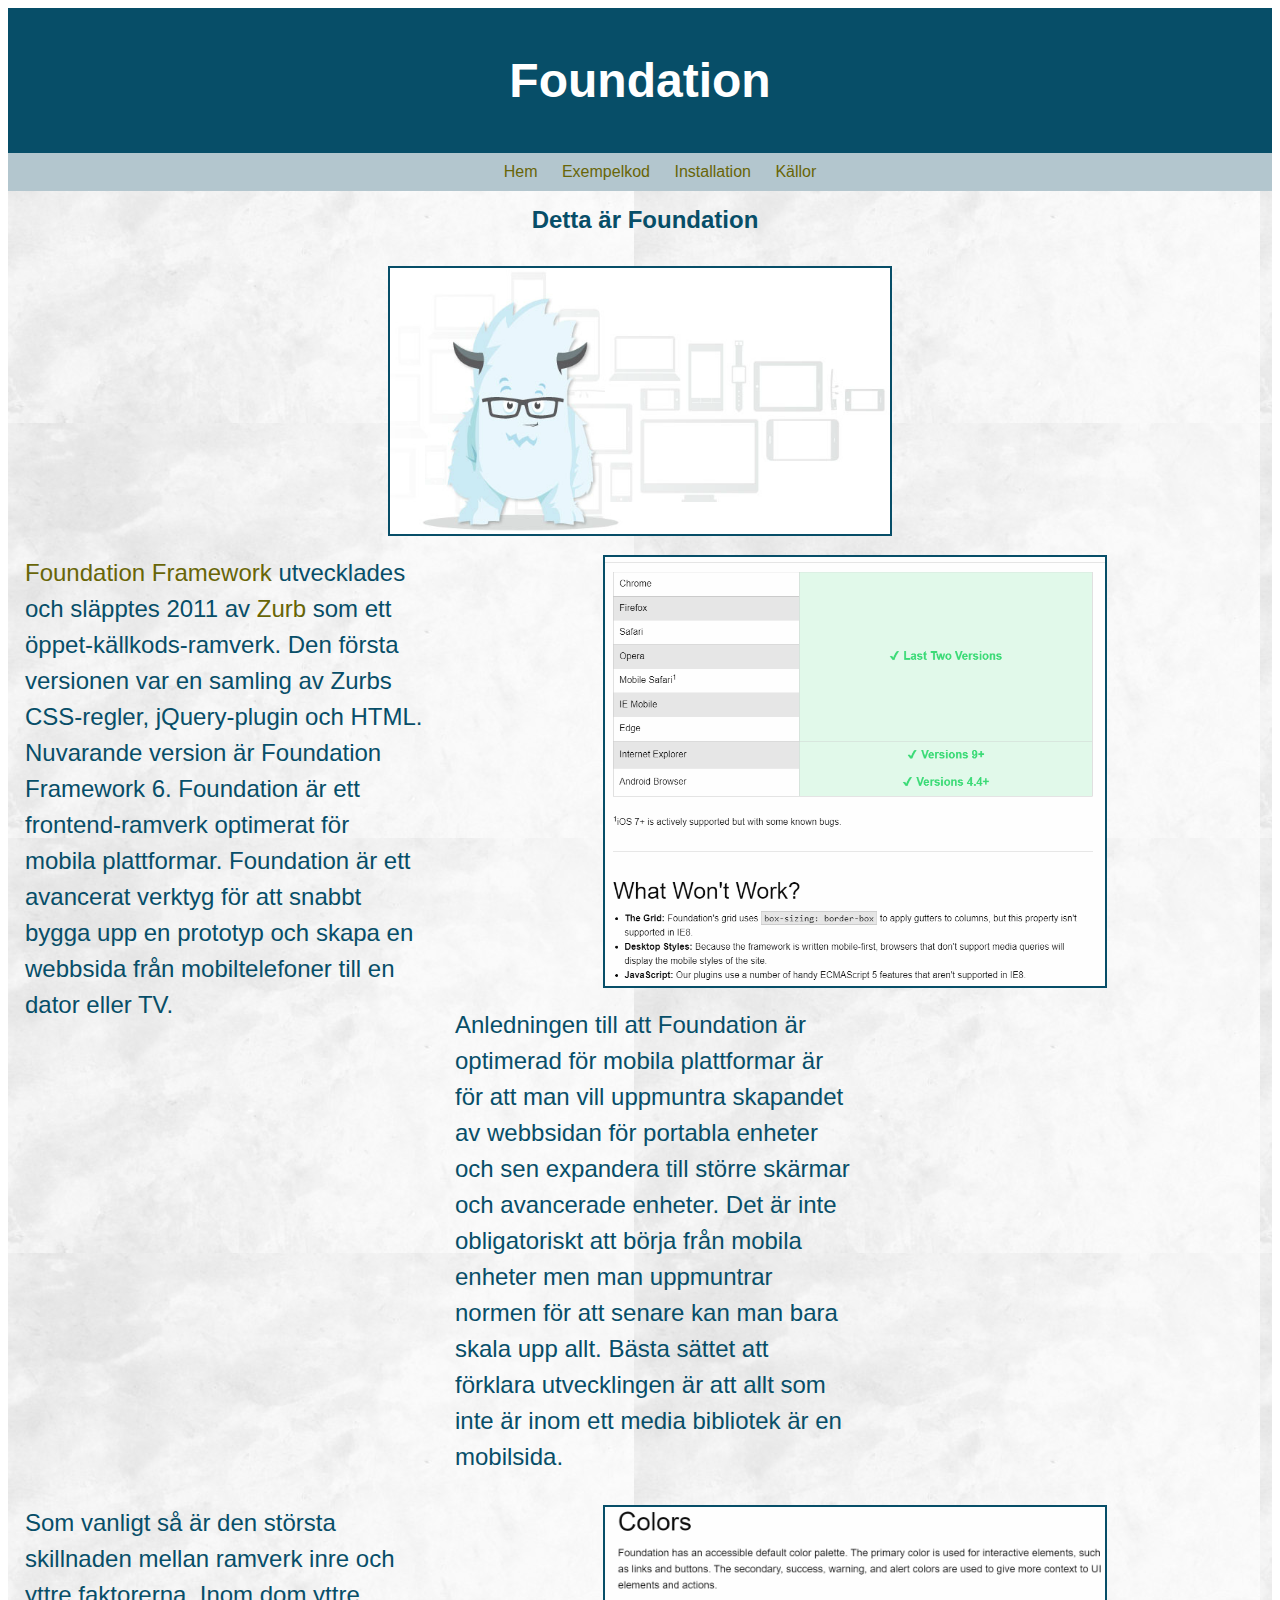
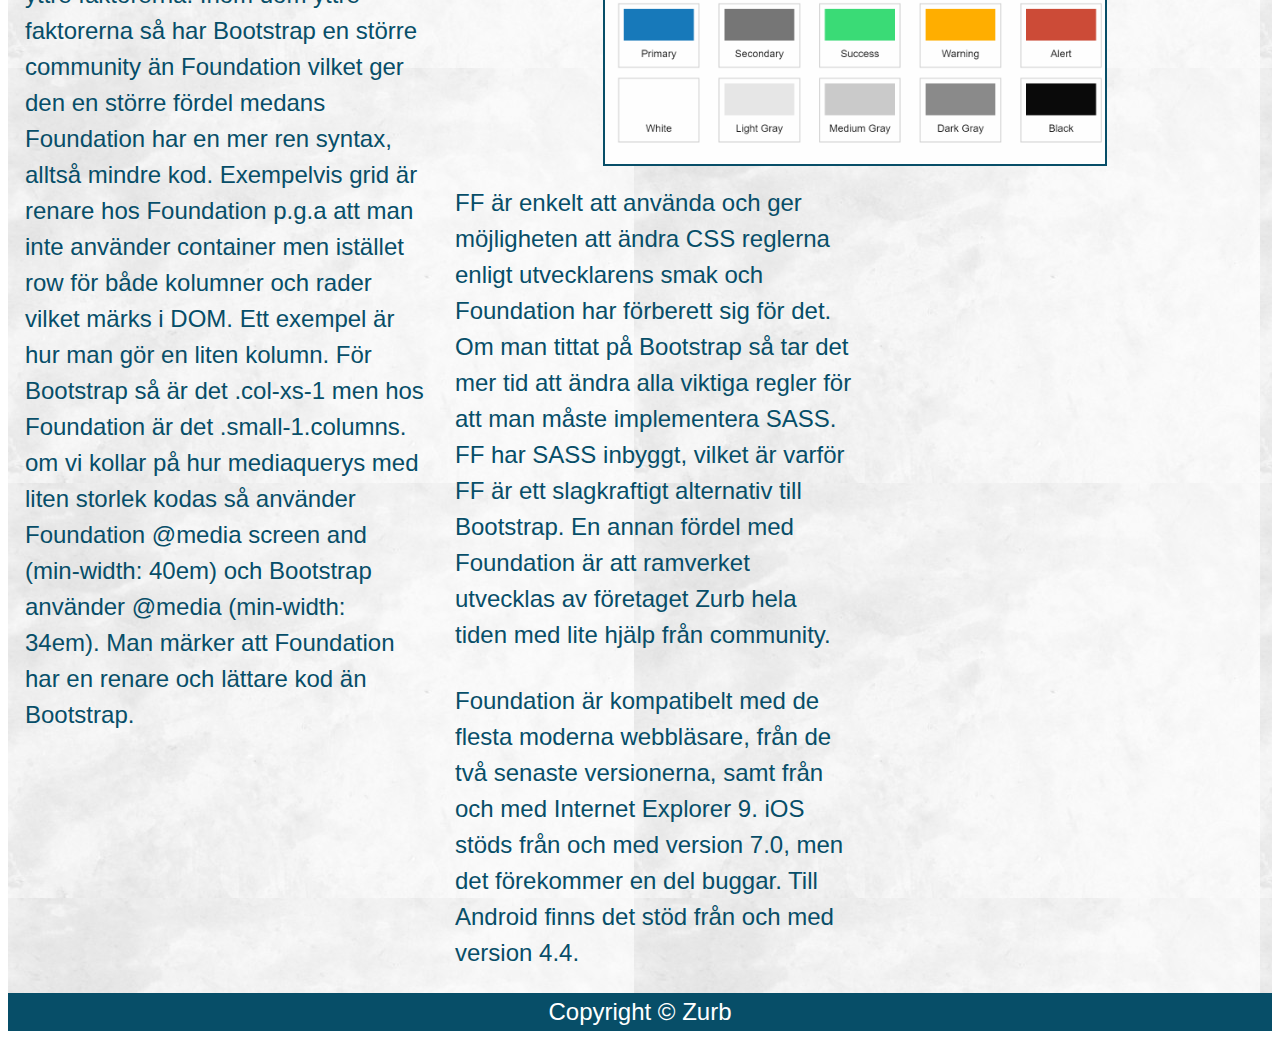
<file: docs/index.html>
<!DOCTYPE html>
<html lang="sv">
<head>
    <meta charset="UTF-8">
    <meta name="viewport" content="width=device-width, initial-scale=1.0">
    <meta http-equiv="X-UA-Compatible" content="ie=edge">
    <meta description="Huvudsidan för projektarbete kring Foundations ramverk.">

    <title>Hem</title>
    <link rel="stylesheet" href="/css/index.css">
</head>
<body>
    <div id="container" class="col-12">
        <header id="header" class="col-12">
            <nav class="dropbtn"> 
                <!--Knapp-->
                <a href="#" class="dropdown">
                    <div class="line"></div>
                    <div class="line"></div>
                    <div class="line"></div>
                </a><!--Burgare-->
                
                <div class="dropdown-content" class="col-6">
                    <a href="/docs/index.html">Hem</a>
                    <a href="/docs/installation.html">Installation</a>
                    <a href="/docs/exempelkod.html">Exempelkod</a>
                    <a href="/docs/source.html">Källor</a>
                </div>
            </nav>  
            <h2>Foundation</h2>
        </header>
            <div id="menu" class="col-12">
                <ul>
                    <a href="/docs/index.html"><li>Hem</li></a>
                    <a href="/docs/exempelkod.html"><li>Exempelkod</li></a>
                    <a href="/docs/installation.html"><li>Installation</li></a>
                    <a href="/docs/source.html"><li>Källor</li></a>
                </ul>
            </div>
            <h4>Detta är Foundation</h4>
            <article id="article" class="col-12">
                    <img src="../Bilder/new-yeti-bg.png" alt="Yeti" id="yeti">
            <div class="clearfix"></div>
                <p><a href="https://foundation.zurb.com" title="https://foundation.zurb.com">Foundation Framework</a> utvecklades och släpptes 2011 av <a href="https://zurb.com/" title="https://zurb.com/">Zurb</a> som ett öppet-källkods-ramverk. Den första versionen var en samling av Zurbs CSS-regler, jQuery-plugin och HTML. Nuvarande version är Foundation Framework 6. Foundation är ett frontend-ramverk optimerat för mobila plattformar. Foundation är ett avancerat verktyg för att snabbt bygga upp en prototyp och skapa en webbsida från mobiltelefoner till en dator eller TV.</p>
                <a href="../Bilder/compatibility.png" target="_blank">
                <img src="../Bilder/compatibility.png" alt="foundation-compatibility" title="Klicka för att visa en större bild!"></a>
                <p>Anledningen till att Foundation är optimerad för mobila plattformar är för att man vill uppmuntra skapandet av webbsidan för portabla enheter och sen expandera till större skärmar och avancerade enheter. Det är inte obligatoriskt att börja från mobila enheter men man uppmuntrar normen för att senare kan man bara skala upp allt. Bästa sättet att förklara utvecklingen är att allt som inte är inom ett media bibliotek är en mobilsida.</p>
                <a href="../Bilder/colors.png" target="_blank">
                    <img src="../Bilder/colors.png" alt="foundation-colors" title="Klicka för att visa en större bild!"></a>
                    <p>
                        Som vanligt så är den största skillnaden mellan ramverk inre och yttre faktorerna. Inom dom yttre faktorerna så har Bootstrap en större community än Foundation vilket ger den en större fördel medans Foundation har en mer ren syntax, alltså mindre kod. Exempelvis grid är renare hos Foundation p.g.a att man inte använder container men istället row för både kolumner och rader vilket märks i DOM. Ett exempel är hur man gör en liten kolumn. För Bootstrap så är det .col-xs-1 men hos Foundation är det .small-1.columns. om vi kollar på hur mediaquerys med liten storlek kodas så använder Foundation @media screen and (min-width: 40em) och Bootstrap använder @media (min-width: 34em). Man märker att Foundation har en renare och lättare kod än Bootstrap.</p>
                    <p>FF är enkelt att använda och ger möjligheten att ändra CSS reglerna enligt utvecklarens smak och Foundation har förberett sig för det. Om man tittat på Bootstrap så tar det mer tid att ändra alla viktiga regler för att man måste implementera SASS. FF har SASS inbyggt, vilket är varför FF är ett slagkraftigt alternativ till Bootstrap. 
                    En annan fördel med Foundation är att ramverket utvecklas av företaget Zurb hela tiden med lite hjälp från community.
                    </p>
                    <p>Foundation är kompatibelt med de flesta moderna webbläsare, från de två senaste versionerna, samt från och med Internet Explorer 9. iOS stöds från och med version 7.0, men det förekommer en del buggar. Till Android finns det stöd från och med version 4.4. </p>
                </article>
        <footer id="footer" class="col-12">
                Copyright &copy; Zurb
         </footer>
    </div>
</body>
</html>
</file>
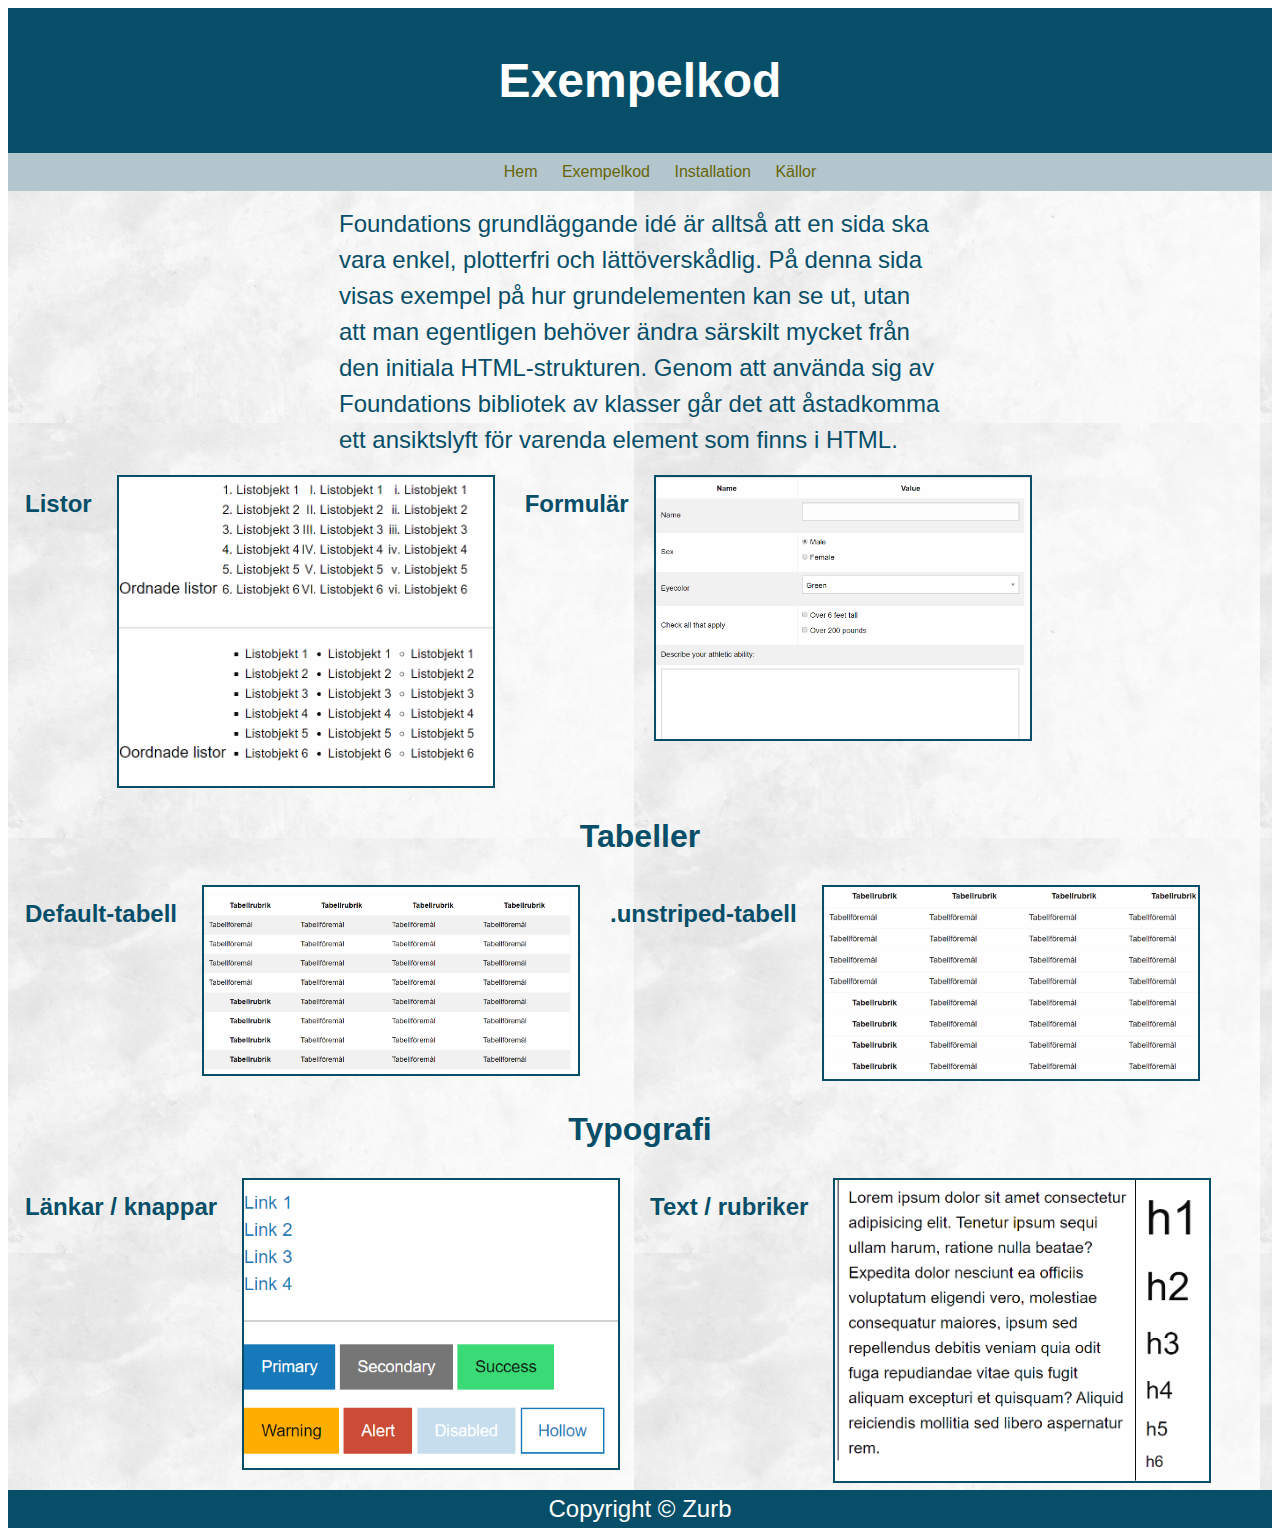
<file: exempelkod.html>
<!DOCTYPE html>
<html lang="sv">
<head>
    <meta charset="UTF-8">
    <meta name="viewport" content="width=device-width, initial-scale=1.0">
    <meta http-equiv="X-UA-Compatible" content="ie=edge">
    <meta description="Kodexempel ur Zurb's Foundation-ramverk">
    <title>Exempelkod</title>
    <link rel="stylesheet" href="/css/exempelkod.css">
</head>
<body>
<div id="container" class="col-12">
    <header id="header" class="col-12">
            <nav class="dropbtn"> 
                <!--Knapp-->
                <a href="#" class="dropdown">
                    <div class="line"></div>
                    <div class="line"></div>
                    <div class="line"></div>
                </a><!--Burgare-->
                
                <div class="dropdown-content" class="col-6">
                    <a href="../docs/index.html">Hem</a>
                    <a href="../docs/installation.html">Installation</a>
                    <a href="../docs/exempelkod.html">Exempelkod</a>
                    <a href="../docs/source.html">Källor</a>
                </div>
            </nav>  
            <h2>Exempelkod</h2>
        </header>
            <div id="menu" class="col-12">
                <ul>
                    <a href="../docs/index.html"><li>Hem</li></a>
                    <a href="../docs/exempelkod.html"><li>Exempelkod</li></a>
                    <a href="../docs/installation.html"><li>Installation</li></a>
                    <a href="../docs/source.html"><li>Källor</li></a>
                </ul>
            </div>
            <p>Foundations grundläggande idé är alltså att en sida ska vara enkel, plotterfri och lättöverskådlig. På denna sida visas exempel på hur grundelementen kan se ut, utan att
                man egentligen behöver ändra särskilt mycket från den initiala HTML-strukturen. Genom att använda sig av Foundations bibliotek av klasser går det att åstadkomma ett ansiktslyft för varenda element som finns i HTML.
            </p>
                <article id="article" class="col-12">
                <h5>Listor</h5>
                
       <a href="../Bilder/list.png" target="_blank">
       <img src="../Bilder/list.png" alt="foundation-lista" title="Klicka för att visa en större bild!"></a>
       
       <h5>Formulär</h5>
       <a href="../Bilder/form2.png" target="_blank">
        <img src="../Bilder/form2.png" alt="foundation-form" title="Klicka för att visa en större bild!"></a>
        <div class="clearfix"></div>
        <h3>Tabeller</h3>
        
        <h5>Default-tabell</h5>
        
        <a href="../Bilder/table2.png" target="_blank">
            <img src="../Bilder/table2.png" alt="foundation-tabell" title="Klicka för att visa en större bild!"></a>
        <h5>.unstriped-tabell</h5>
        <a href="../Bilder/table-unstriped.png" target="_blank">
            <img src="../Bilder/table-unstriped.png" alt="foundation-tabell-unstriped" title="Klicka för att visa en större bild!"></a>
            <div class="clearfix"></div>
            <h3>Typografi</h3>
            <div class="clearfix"></div>
                <h5>Länkar / knappar</h5>
                <!-- <div class="clearfix"></div> -->
                <a href="../Bilder/links-and-colors.png" target="_blank">
                <img src="../Bilder/links-and-colors.png" alt="foundation-links-and-colors" title="Klicka för att visa en större bild!"></a>
                <h5>Text / rubriker</h5>
                <!-- <div class="clearfix"></div> -->
                <a href="../Bilder/text2.png" target="_blank">
             <img src="../Bilder/text2.png" alt="foundation-text" title="Klicka för att visa en större bild!"></a>



   </article>

  <div class="clearfix"></div>
<footer id="footer" class="col-12">
Copyright &copy; Zurb
</footer>

</div>
</body>
</html>
</file>
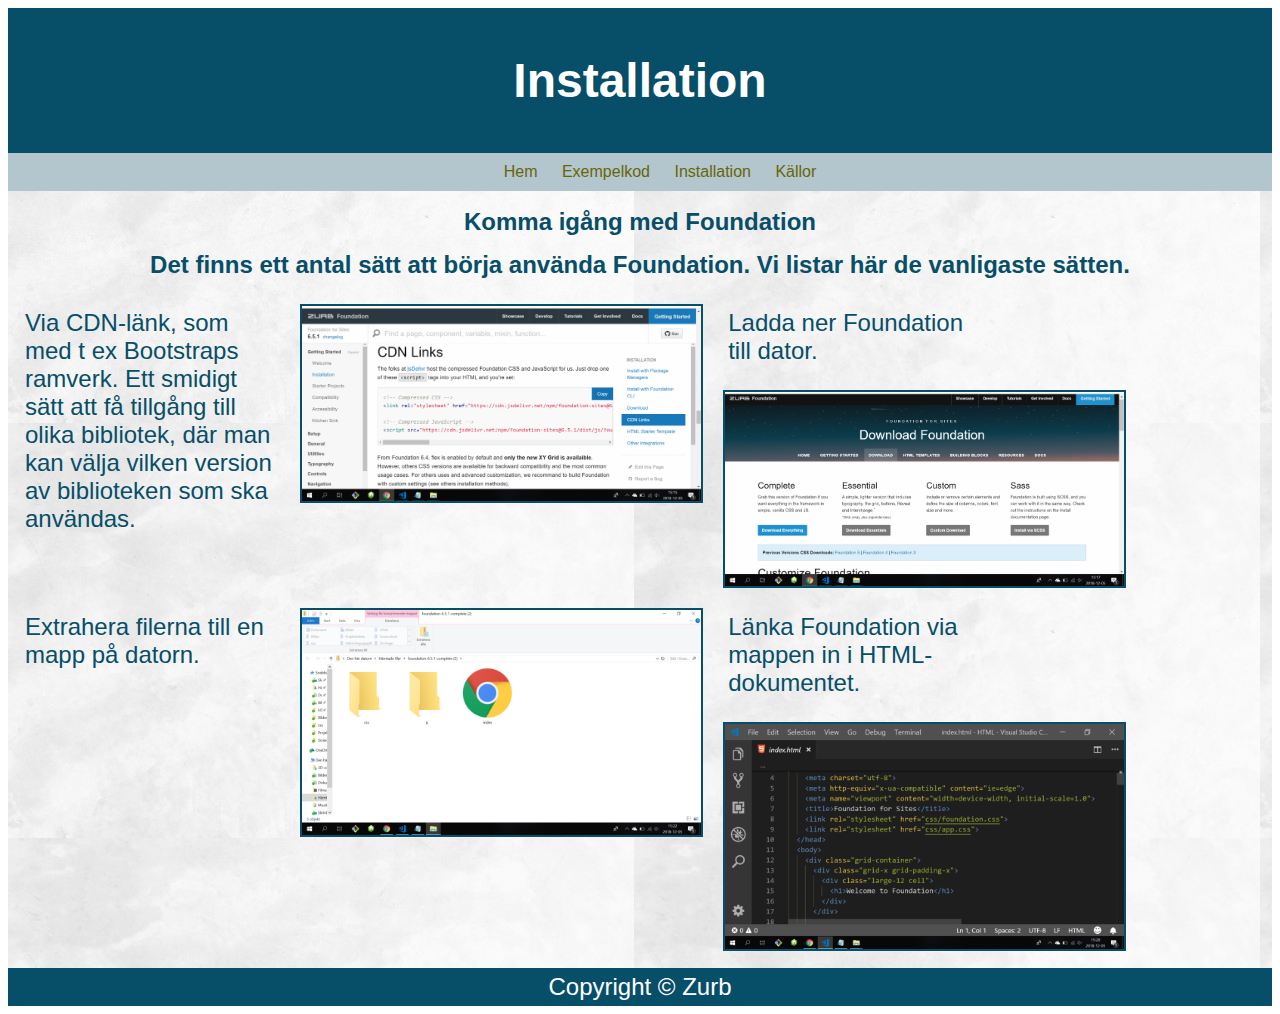
<file: installation.html>
<!DOCTYPE html>
<html lang="sv">
<head>
    <meta charset="UTF-8">
    <meta name="viewport" content="width=device-width, initial-scale=1.0">
    <meta http-equiv="X-UA-Compatible" content="ie=edge">
    <meta description="Installationsprocesser för Zurb's Foundation-ramverk.">
    <title>Installation</title>
    <link rel="stylesheet" href="/css/installation.css">
</head>
<body>
<div id="container" class="col-12">
    <header id="header" class="col-12">
      <nav class="dropbtn"> 
          <!--Knapp-->
          <a href="#" class="dropdown">
              <div class="line"></div>
              <div class="line"></div>
              <div class="line"></div>
          </a><!--Burgare-->
          
          <div class="dropdown-content" class="col-6">
            <a href="/docs/index.html">Hem</a>
            <a href="/docs/installation.html">Installation</a>
            <a href="/docs/exempelkod.html">Exempelkod</a>
            <a href="/docs/source.html">Källor</a>
        </div>
    </nav>  
    <h2>Installation</h2>
</header>
    <div id="menu" class="col-12">
        <ul>
            <a href="/docs/index.html"><li>Hem</li></a>
            <a href="/docs/exempelkod.html"><li>Exempelkod</li></a>
            <a href="/docs/installation.html"><li>Installation</li></a>
            <a href="/docs/source.html"><li>Källor</li></a>
    </ul>
</div>
    <div class="clearfix"></div>
    <article id="article" class="col-12">

    <h4>Komma igång med Foundation</h4>
    <h4>Det finns ett antal sätt att börja använda Foundation. Vi listar här de vanligaste sätten.</h4>

    <p>Via CDN-länk, som med t ex Bootstraps ramverk. Ett smidigt sätt att få tillgång till olika bibliotek,
        där man kan välja vilken version av biblioteken som ska användas.
    </p>
    
    <a href="../Bilder/CDN.png" target="_blank">
        <img src="/Bilder/CDN_50.png" alt="foundation-CDN" title="Klicka för att visa en större bild!"></a>
        <p>
            Ladda ner Foundation till dator.
        </p>
        <a href="/Bilder/download.png" target="_blank">
            <img src="/Bilder/download_55.png" alt="foundation-download" title="Klicka för att visa en större bild!"></a>
            <div class="clearfix"></div>
            <p>
                Extrahera filerna till en mapp på datorn.
            </p>
            <a href="/Bilder/extract.png" target="_blank">
                <img src="/Bilder/extract_55.png" alt="foundation-extract-files" title="Klicka för att visa en större bild!"></a>
                
                <p>
                    Länka Foundation via mappen in i HTML-dokumentet.
                </p>
                <a href="/Bilder/htmllink.png" target="_blank">
                <img src="/Bilder/htmllink_55.png" alt="foundation-htmllink" title="Klicka för att visa en större bild!"></a>
                
    </article>
                
                <div id="footer" class="col-12">
                    Copyright &copy; Zurb
                </div>
                
            </div>
                          

</body>
</html>
</file>
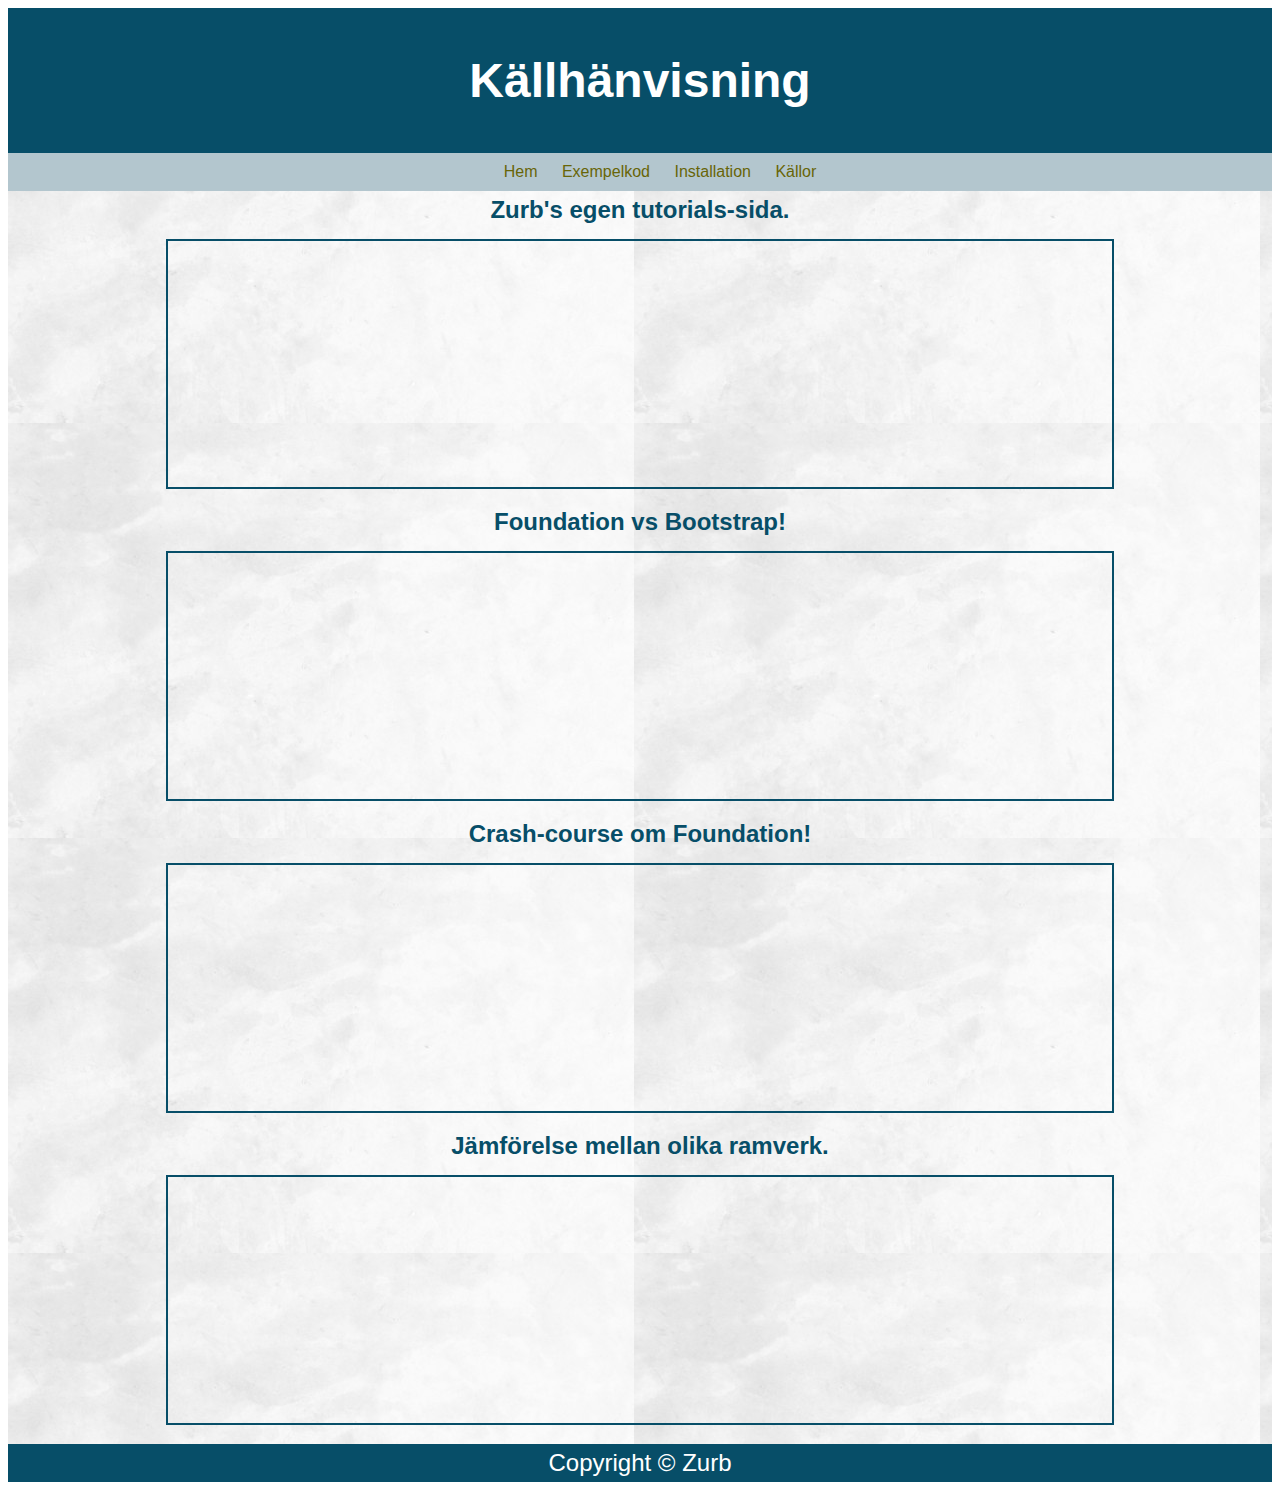
<file: source.html>
<!DOCTYPE html>
<html lang="sv">
<head>
    <meta charset="UTF-8">
    <meta name="viewport" content="width=device-width, initial-scale=1.0">
    <meta http-equiv="X-UA-Compatible" content="ie=edge">
    <meta description="Källhänvisningar för projektarbete kring Foundation-ramverket.">
    <title>Källhänvisning</title>
    <link rel="stylesheet" href="/css/source.css">
</head>
<body>
<div id="container">
    <header id="header" class="col-12">
            <nav class="dropbtn"> 
                <!--Knapp-->
                <a href="#" class="dropdown">
                    <div class="line"></div>
                    <div class="line"></div>
                    <div class="line"></div>
                </a><!--Burgare-->
                
                <div class="dropdown-content" class="col-6">
                    <a href="/docs/index.html">Hem</a>
                    <a href="/docs/installation.html">Installation</a>
                    <a href="/docs/exempelkod.html">Exempelkod</a>
                    <a href="/docs/source.html">Källor</a>
                </div>
            </nav>  
            <h2>Källhänvisning</h2>
        </header>
            <div id="menu" class="col-12">
                <ul>
                    <a href="/docs/index.html"><li>Hem</li></a>
                    <a href="/docs/exempelkod.html"><li>Exempelkod</li></a>
                    <a href="/docs/installation.html"><li>Installation</li></a>
                    <a href="/docs/source.html"><li>Källor</li></a>
                </ul>
            </div>
   <article id="article" class="col-12">

<a href="https://foundation.zurb.com/learn/tutorials.html"><h4>Zurb's egen tutorials-sida.</h4></a>
    <iframe id="tutorial" src="https://foundation.zurb.com/learn/tutorials.html" width="75%" height="250px"></iframe>

        <a href="https://www.youtube.com/embed/wP4vzH7sIKI"><h4>Foundation vs Bootstrap!</h4></a>
<iframe src="https://www.youtube.com/embed/wP4vzH7sIKI" allow="accelerometer; autoplay; encrypted-media; gyroscope; picture-in-picture" allowfullscreen width="75%" height="250px"></iframe> 
<h4>Crash-course om Foundation!</h4>
    <iframe id="crash" src="https://www.youtube.com/embed/DEu5xYEZx18" allow="accelerometer; autoplay; encrypted-media; gyroscope; picture-in-picture" allowfullscreen width="75%" height="250px"></iframe>
    
    <a href="https://www.vermilion.com/responsive-comparison/" class="col-8"><h4>Jämförelse mellan olika ramverk.</h4></a>
    <iframe id="compare" src="https://www.vermilion.com/responsive-comparison/" width="75%" height="250px"></iframe>

   </article>

<footer id="footer" class="col-12">
Copyright &copy; Zurb
</footer>

</div>
</body>
</html>
</file>
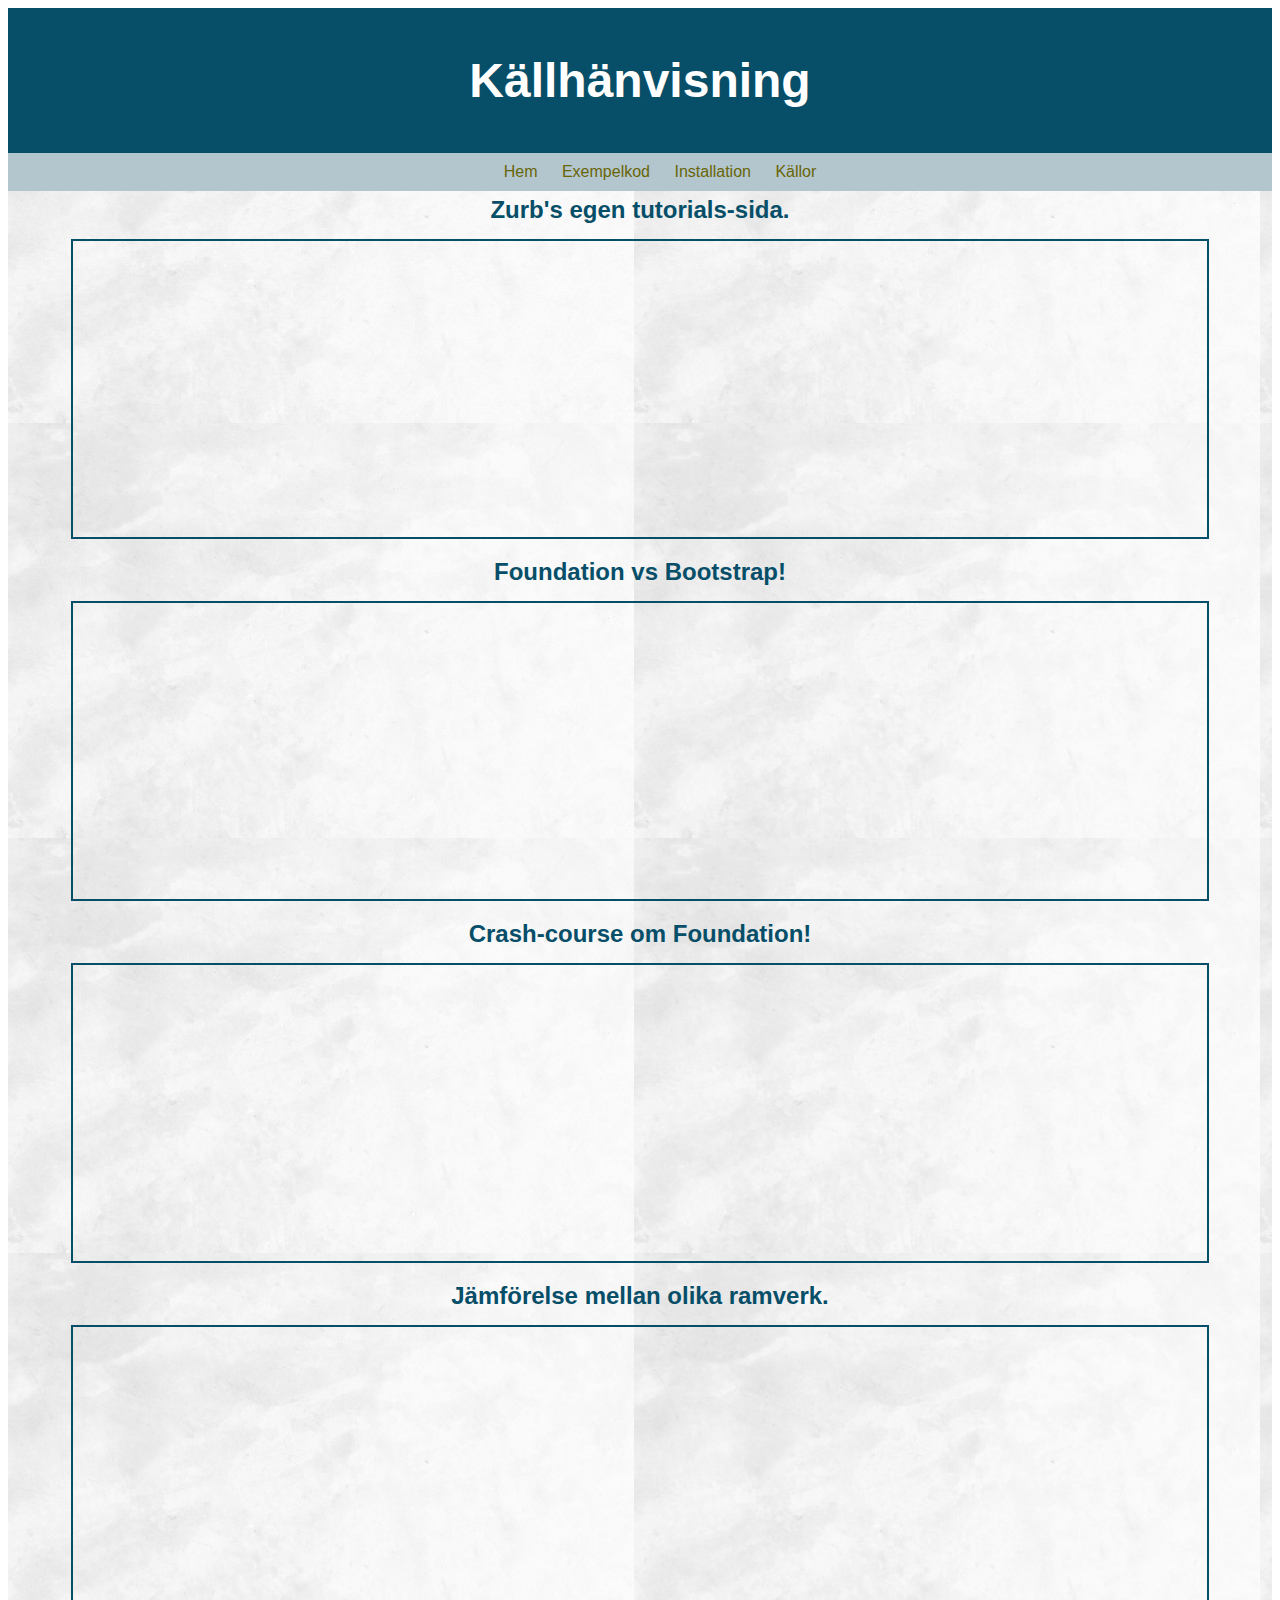
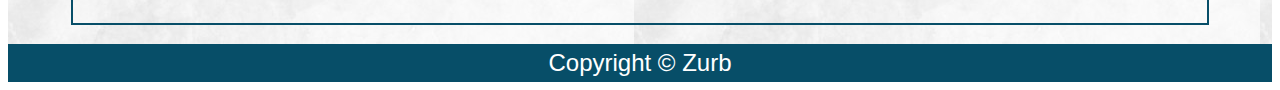
<file: docs/source.html>
<!DOCTYPE html>
<html lang="sv">
<head>
    <meta charset="UTF-8">
    <meta name="viewport" content="width=device-width, initial-scale=1.0">
    <meta http-equiv="X-UA-Compatible" content="ie=edge">
    <meta description="Källhänvisningar för projektarbete kring Foundation-ramverket.">
    <title>Källhänvisning</title>
    <link rel="stylesheet" href="/css/source.css">
</head>
<body>
<div id="container">
    <header id="header" class="col-12">
            <nav class="dropbtn"> 
                <!--Knapp-->
                <a href="#" class="dropdown">
                    <div class="line"></div>
                    <div class="line"></div>
                    <div class="line"></div>
                </a><!--Burgare-->
                
                <div class="dropdown-content" class="col-6">
                    <a href="/docs/index.html">Hem</a>
                    <a href="/docs/installation.html">Installation</a>
                    <a href="/docs/exempelkod.html">Exempelkod</a>
                    <a href="/docs/source.html">Källor</a>
                </div>
            </nav>  
            <h2>Källhänvisning</h2>
        </header>
            <div id="menu" class="col-12">
                <ul>
                    <a href="/docs/index.html"><li>Hem</li></a>
                    <a href="/docs/exempelkod.html"><li>Exempelkod</li></a>
                    <a href="/docs/installation.html"><li>Installation</li></a>
                    <a href="/docs/source.html"><li>Källor</li></a>
                </ul>
            </div>
   <article id="article" class="col-12">

<a href="https://foundation.zurb.com/learn/tutorials.html"><h4>Zurb's egen tutorials-sida.</h4></a>
    <iframe id="tutorial" src="https://foundation.zurb.com/learn/tutorials.html" width="90%" height="300px"></iframe>

        <a href="https://www.youtube.com/embed/wP4vzH7sIKI"><h4>Foundation vs Bootstrap!</h4></a>
<iframe src="https://www.youtube.com/embed/wP4vzH7sIKI" allow="accelerometer; autoplay; encrypted-media; gyroscope; picture-in-picture" allowfullscreen width="90%" height="300px"></iframe> 
<h4>Crash-course om Foundation!</h4>
    <iframe id="crash" src="https://www.youtube.com/embed/DEu5xYEZx18" allow="accelerometer; autoplay; encrypted-media; gyroscope; picture-in-picture" allowfullscreen width="90%" height="300px"></iframe>
    
    <a href="https://www.vermilion.com/responsive-comparison/" class="col-8"><h4>Jämförelse mellan olika ramverk.</h4></a>
    <iframe id="compare" src="https://www.vermilion.com/responsive-comparison/" width="90%" height="300px"></iframe>

   </article>

<footer id="footer" class="col-12">
Copyright &copy; Zurb
</footer>

</div>
</body>
</html>
</file>
<file: css/index.css>
/*  Mobile   */

*{
    box-sizing: border-box;
}

#container{
    width: 100%;
    background-image: url(../Bilder/bg-image.jpg);
    background-repeat: repeat;
    text-align: center;
    margin-left: auto;
    margin-right: auto;
    word-break: keep-all;
    word-wrap: break-word;
}
#header{
    background-color: #074E68;
    color: white;
    margin: auto;
    width: 100%;
    font-size: 1em;
    font-family: helvetica, serif;
    padding: 5px;
}
h2{
    text-align: center;
    width: auto;
    height: auto;
}
.line{
    width: 35px;
    height: 5px;
    background-color: #f5f5f5;
    margin: 6px 0;
}
.dropbtn {
    color:  #f5f5f5;
    text-align: center;
    padding: 10px;
    margin-left: 0;
    width: 50px;
    float: left;
}
.dropdown-content {
    position: absolute;
    display: none;
    background-color: #2c3840;

}
.dropdown-content a {
    color: white;
    padding: 20px 5px;
    text-decoration: none;
    display: block;
    text-align: left;
}
.dropdown-content a:hover {
    background-color: #f1f1f1;
    color: #2c3840;
    position: static;
}
.dropbtn:hover .dropdown-content{
    display: block;
}

#menu{
display: none;
}

#article{
    width: 100%;
    margin: auto;
}
#article a{
    text-decoration: none;
}
h4{
    font-family: helvetica, serif;
    color: #074E68;
    text-align:center;
    margin: 15px;
    font-size: 1em;
}
p{
    font-family: helvetica, serif;
    font-size: 1em;
    float: left;
    color: #074E68;
    text-align: left;
    line-height: 1.5em;
    margin-left: 10px;
    margin-right: 10px;
}
img{
    width: 70%;
    margin: auto;
    margin-top: 10px;
    border: 2px solid #074e68;
}
#footer{
    background-color: #074E68;
    font-family: helvetica, serif;
    color: white;
    width: 100%;
    font-size: 1em;
    padding: 5px;
    text-align: center;
    margin: auto;
}

  .clearfix {clear: both;}

  .col-1 {width: 8.33%;}
  .col-2 {width: 16.66%;}
  .col-3 {width: 25%;}
  .col-4 {width: 33.33%;}
  .col-5 {width: 41.66%;}
  .col-6 {width: 50%;}
  .col-7 {width: 58.33%;}
  .col-8 {width: 66.66%;}
  .col-9 {width: 75%;}
  .col-10 {width: 83.33%;}
  .col-11 {width: 91.66%;}
  .col-12 {width: 100%;}



  /* Desktop */

  @supports(display:grid){
    #container{
        display:grid;
    }
    
  @media(min-width: 992px){
      #container{
          background-image: url(../Bilder/bg-image.jpg);
          background-repeat: repeat;
          font-family: helvetica, serif;
          display: grid;
          width: 100%;
          grid-template-columns: 25% 25% 25% 25% ;
          grid-auto-rows: auto;
          justify-items: stretch;
          word-break: keep-all;
    }
    #header{
        grid-column: 1/5;
        background-color: #074E68;
        color: white;
        text-align: center;
        margin: auto;
        font-size: 2em;
        padding: 5px;
    }
    .dropbtn, .dropdown, .dropdown-content{
        display:none;
    }
    #menu{
        grid-column: 1/5;
        display: inline;
        font-size: 1em;
        background-color: rgb(179, 198, 206);
        color: white;
        word-spacing: 20px;
        padding: 10px;
        }
        ul, li, a{
            display: inline;
            list-style-type: none;
            text-decoration: none;
            color: rgb(104, 101, 7);

        }
        a:visited{
            color: rgb(104, 101, 7);
        }
        a:hover{
            color: black;
        }
    #article{
        grid-column: 1/5;
        padding: 2px;
        margin: auto;
        /* float: left; */
    }
    h4{
        grid-column: 1/5;
        font-family: helvetica, serif;
        font-size: 1.5em;
        color: #074E68;
        padding-left: 10px;
        text-align-last: center;
    }
    .yeti{
        float: none;
        grid-column: 1/5;
    }
    img{
        border: 2px solid #074e68;
        width: 40%;
        /* float: left; */
        height: auto;
        /* margin: 20px 0 10px 10px; */
        margin: auto;
        margin-top: 15px;
    }
    p{
        grid-column: 1/1;
        font-family: helvetica, serif;
        font-size: 1.5em;
        color: #074E68;
        width: 400px;
        text-align: left;
        margin: 15px;
        line-height: 1.5em;
        float: left;
    }
    #footer{
        grid-column: 1/5;
        background-color: #074E68;
        font-family: helvetica, serif;
        color: white;
        font-size: 1.5em;
        margin-top: 5px;
        text-align: center;
    }
    .clearfix{
        clear: both;
    }
  }
}
</file>
<file: css/exempelkod.css>
/*  Mobile   */

*{
    box-sizing: border-box;
}

#container{
    width: 100%;
    background-image: url(../Bilder/bg-image.jpg);
    background-repeat: repeat;
    text-align: center;
    margin-left: auto;
    margin-right: auto;
    word-break: break-all;
    word-wrap: break-word;
}
#header{
    background-color: #074E68;
    color: white;
    margin: auto;
    width: 100%;
    font-size: 1em;
    font-family: helvetica, serif;
    padding: 5px;
}
h2{
    text-align: center;
    width: auto;
    height: auto;
}
.line{
    width: 35px;
    height: 5px;
    background-color: #f5f5f5;
    margin: 6px 0;
}
.dropbtn {
    color:  #f5f5f5;
    text-align: center;
    padding: 10px;
    margin-left: 0;
    width: 50px;
    float: left;
}
.dropdown-content {
    position: absolute;
    display: none;
    background-color: #2c3840;
}
.dropdown-content a {
    color: white;
    padding: 20px 5px;
    text-decoration: none;
    display: block;
    text-align: left;
}
.dropdown-content a:hover {
    background-color: #f1f1f1;
    color: #2c3840;
    position: static;
}
.dropbtn:hover .dropdown-content{
    display: block;
}

#menu{
display: none;
}
#article{
    width: 100%;
    margin: auto;
}
p{
    grid-column: 1/1;
    font-family: helvetica, serif;
    font-size: 1.5em;
    color: #074E68;
    text-align: left;
    margin: 15px;
    line-height: 1.5em;
    word-break: keep-all;
    word-wrap: break-word;
    float: left;

}
h3,h5{
    font-family: helvetica, serif;
    color: #074E68;
    text-align:center;
    margin: 15px;
    font-size: 1em;
}
img{
    width: 50%;
    margin: auto;
    border: 2px solid #074e68;
}
#footer{
    background-color: #074E68;
    font-family: helvetica, serif;
    color: white;
    width: 100%;
    font-size: 1em;
    padding: 5px;
    text-align: center;
    margin: auto;
}

  .clearfix {clear: both;}

  .col-1 {width: 8.33%;}
  .col-2 {width: 16.66%;}
  .col-3 {width: 25%;}
  .col-4 {width: 33.33%;}
  .col-5 {width: 41.66%;}
  .col-6 {width: 50%;}
  .col-7 {width: 58.33%;}
  .col-8 {width: 66.66%;}
  .col-9 {width: 75%;}
  .col-10 {width: 83.33%;}
  .col-11 {width: 91.66%;}
  .col-12 {width: 100%;}



  /* Desktop */

  @supports(display:grid){
    #container{
        display:grid;
    }
    
  @media(min-width: 992px){
      #container{
          background-image: url(../Bilder/bg-image.jpg);
          background-repeat: repeat;
          width: 100%;
          font-family: helvetica, serif;
          display: grid;
          grid-template-columns: 25% 50% 25%;
          grid-auto-rows: auto;
          justify-items: stretch;
          word-break: keep-all;
    }
    #header{
        grid-column: 1/5;
        background-color: #074E68;
        color: white;
        text-align: center;   
        margin: auto;
        font-size: 2em;
        padding: 5px;
    }
    .dropbtn, .dropdown, .dropdown-content{
        display:none;
    }
    #menu{
        grid-column: 1/5;
        display: inline;
        font-size: 1em;
        background-color: rgb(179, 198, 206);
        color: white;
        word-spacing: 20px;
        padding: 10px;
        }
        ul, li, a{
            display: inline;
            list-style-type: none;
            text-decoration: none;
            color: rgb(104, 101, 7);

        }
        a:visited{
            color: rgb(104, 101, 7);
        }
        a:hover{
            color: black;
        }
    #article{
        grid-column: 1/5;
        padding: 2px;
        margin: auto;
        }
        p{
            grid-column: 2/3;
            font-family: helvetica, serif;
            font-size: 1.5em;
            color: #074E68;
            margin: 15px;
            line-height: 1.5em;
            word-break: keep-all;
            word-wrap: break-word;
        }
        h3{
            font-family: helvetica, serif;
            font-size: 2em;
            color: #074E68;
            margin: 30px;
            text-align: center;        }
    h5{
        font-family: helvetica, serif;
        font-size: 1.5em;
        color: #074E68;
        margin-right: 25px;
        float: left;
    }
    img{
        border: 2px solid #074e68;
        width: 30%;
        float: left;
        height: auto;
        margin-right: 15px;
    }

    #footer{
        grid-column: 1/5;
        background-color: #074E68;
        font-family: helvetica, serif;
        color: white;
        font-size: 1.5em;
        margin-top: 5px;
        text-align: center;
    }
    .clearfix{
        clear: both;
    }
  }
}
</file>
<file: css/installation.css>
/*  Mobile   */

*{
    box-sizing: border-box;
}

#container{
    width: 100%;
    background-image: url(../Bilder/bg-image.jpg);
    background-repeat: repeat;
    text-align: center;
    margin-left: auto;
    margin-right: auto;
    word-break: keep-all;
    word-wrap: break-word;
}
#header{
    background-color: #074E68;
    color: white;
    margin: auto;
    width: 100%;
    font-size: 1em;
    font-family: helvetica, serif;
    padding: 5px;
}
h2{
    text-align: center;
    width: auto;
    height: auto;
}
.line{
    width: 35px;
    height: 5px;
    background-color: #f5f5f5;
    margin: 6px 0;
}
.dropbtn {
    color:  #f5f5f5;
    text-align: center;
    padding: 10px;
    margin-left: 0;
    width: 50px;
    float: left;
}
.dropdown-content {
    position: absolute;
    display: none;
    background-color: #2c3840;

}
.dropdown-content a {
    color: white;
    padding: 20px 5px;
    text-decoration: none;
    display: block;
    text-align: left;
}
.dropdown-content a:hover {
    background-color: #f1f1f1;
    color: #2c3840;
    position: static;
}
.dropbtn:hover .dropdown-content{
    display: block;
}

#menu{
display: none;
}

#article{
    width: 100%;
    margin: auto;
}
h4{
    font-family: helvetica, serif;
    color: #074E68;
    text-align:center;
    margin: 15px;
    font-size: 2em;
}
p{
    font-family: helvetica, serif;
    color: #074E68;
    margin: 15px;
    font-size: 1em;
}
img{ 
    width: 75%;
    margin: auto;
    border: 2px solid #074e68;
}
#footer{
    background-color: #074E68;
    font-family: helvetica, serif;
    color: white;
    width: 100%;
    font-size: 1em;
    padding: 5px;
    text-align: center;
    margin: auto;
}

  .clearfix {clear: both;}

  .col-1 {width: 8.33%;}
  .col-2 {width: 16.66%;}
  .col-3 {width: 25%;}
  .col-4 {width: 33.33%;}
  .col-5 {width: 41.66%;}
  .col-6 {width: 50%;}
  .col-7 {width: 58.33%;}
  .col-8 {width: 66.66%;}
  .col-9 {width: 75%;}
  .col-10 {width: 83.33%;}
  .col-11 {width: 91.66%;}
  .col-12 {width: 100%;}



/* Desktop */
    
@supports(display:grid){
    #container{
        display: grid;
    }
    
  @media(min-width: 992px){
      #container{
          background-image: url(../Bilder/bg-image.jpg);
          background-repeat: repeat;
          font-family: helvetica, serif;
          display: grid;
          width: 100%;
          grid-template-columns: 25% 25% 25% 25%;
          grid-auto-rows: auto;
          justify-items: stretch;
          word-wrap: break-word;
    }
    #header{
        grid-column: 1/5;
        background-color: #074E68;
        color: white;
        text-align: center;   
        margin: auto;
        font-size: 2em;
        padding: 5px;
    }
    .dropbtn, .dropdown, .dropdown-content{
        display:none;
    }
    #menu{
        grid-column: 1/5;
        display: inline;
        font-size: 1em;
        background-color: rgb(179, 198, 206);
        color: white;
        word-spacing: 20px;
        padding: 10px;
        }
        ul, li, a{
            display: inline;
            list-style-type: none;
            text-decoration: none;
            color: rgb(104, 101, 7);

        }
        a:visited{
            color: rgb(104, 101, 7);
        }
        a:hover{
            color: black;
        }
        #article{
            grid-column: 1/5;
            padding: 2px;
            margin: auto;
        }
    h4{
        font-family: helvetica, serif;
        font-size: 1.5em;
        color: #074E68;
        text-align: center;
    }
    p{
        font-family: helvetica, serif;
        font-size: 1.5em;
        color: #074E68;
        float: left;
        text-align: left;
        margin: 15px;
        width: 250px;
        word-break: keep-all;
    }
    img{
        border: 2px solid #074e68;
        width: 32%;
        height: auto;
        margin: 10px;
        float: left;
        clear: right;
    }
    #footer{
        grid-column: 1/5;
        background-color: #074E68;
        font-family: helvetica, serif;
        color: white;
        font-size: 1.5em;
        margin-top: 5px;
        text-align: center;
    }
    .clearfix{
        clear: both;
    }
  }
}
</file>
<file: css/source.css>
/*  Mobile   */

*{
    box-sizing: border-box;
    text-decoration: none;
}

#container{
    width: 100%;
    background-image: url(../Bilder/bg-image.jpg);
    background-repeat: repeat;
    text-align: center;
    margin-left: auto;
    margin-right: auto;
    word-break: break-all;
    word-wrap: break-word;
}
#header{
    background-color: #074E68;
    color: white;
    margin: auto;
    width: 100%;
    font-size: 1em;
    font-family: helvetica, serif;
    padding: 5px;
}
h2{
    text-align: center;
    width: auto;
    height: auto;
}
.line{
    width: 35px;
    height: 5px;
    background-color: #f5f5f5;
    margin: 6px 0;
}
.dropbtn {
    color:  #f5f5f5;
    text-align: center;
    padding: 10px;
    margin-left: 0;
    width: 50px;
    float: left;
}
.dropdown-content {
    position: absolute;
    display: none;
    background-color: #2c3840;

}
.dropdown-content a {
    color: white;
    padding: 20px 5px;
    text-decoration: none;
    display: block;
    text-align: left;
}
.dropdown-content a:hover {
    background-color: #f1f1f1;
    color: #2c3840;
    position: static;
}
.dropbtn:hover .dropdown-content{
    display: block;
}

#menu{
display: none;
}

#article{
    width: 100%;
    margin: auto;
}
h4{
    font-family: helvetica, serif;
    text-decoration: none;
    color: #074E68;
    text-align:center;
    margin: 15px;
    font-size: 1em;
}
iframe{
    border: 2px solid #074E68;

    margin: 10px;
}
#footer{
    background-color: #074E68;
    font-family: helvetica, serif;
    color: white;
    width: 100%;
    font-size: 1em;
    padding: 5px;
    text-align: center;
    margin: auto;
}

  .clearfix {clear: both;}

  .col-1 {width: 8.33%;}
  .col-2 {width: 16.66%;}
  .col-3 {width: 25%;}
  .col-4 {width: 33.33%;}
  .col-5 {width: 41.66%;}
  .col-6 {width: 50%;}
  .col-7 {width: 58.33%;}
  .col-8 {width: 66.66%;}
  .col-9 {width: 75%;}
  .col-10 {width: 83.33%;}
  .col-11 {width: 91.66%;}
  .col-12 {width: 100%;}



  /* Desktop */

  @supports(display:grid){
    #container{
        display:grid;
    }
    
  @media(min-width: 992px){
      #container{
          background-image: url(../Bilder/bg-image.jpg);
          background-repeat: repeat;
          font-family: helvetica, serif;
          display: grid;
          grid-template-columns: 25% 25% 25% 25%;
          grid-auto-rows: auto;
    }
    #header{
        grid-column: 1/5;
        background-color: #074E68;
        color: white;
        text-align: center;
        margin: auto;
        font-size: 2em;
        padding: 5px;
    }
    .dropbtn, .dropdown, .dropdown-content{
        display:none;
    }
    #menu{
        grid-column: 1/5;
        display: inline;
        font-size: 1em;
        background-color: rgb(179, 198, 206);
        color: white;
        word-spacing: 20px;
        padding: 10px;
        }
        ul, li, a{
            display: inline;
            list-style-type: none;
            text-decoration: none;
            color: rgb(104, 101, 7);

        }
        a:visited{
            color: rgb(104, 101, 7);
        }
        a:hover{
            color: black;
        }
    #article{
        grid-column: 1/5;
        text-decoration: none;
        }
    h4{
        font-family: helvetica, serif;
        font-size: 1.5em;
        color: #074E68;
        margin: 5px;
        text-align: center;
        text-decoration: none;
    }
    #footer{
        grid-column: 1/5;
        background-color: #074E68;
        font-family: helvetica, serif;
        color: white;
        font-size: 1.5em;
        margin-top: 5px;
        text-align: center;
    }
    .clearfix{
        clear: both;
    }
  }
}
</file>
